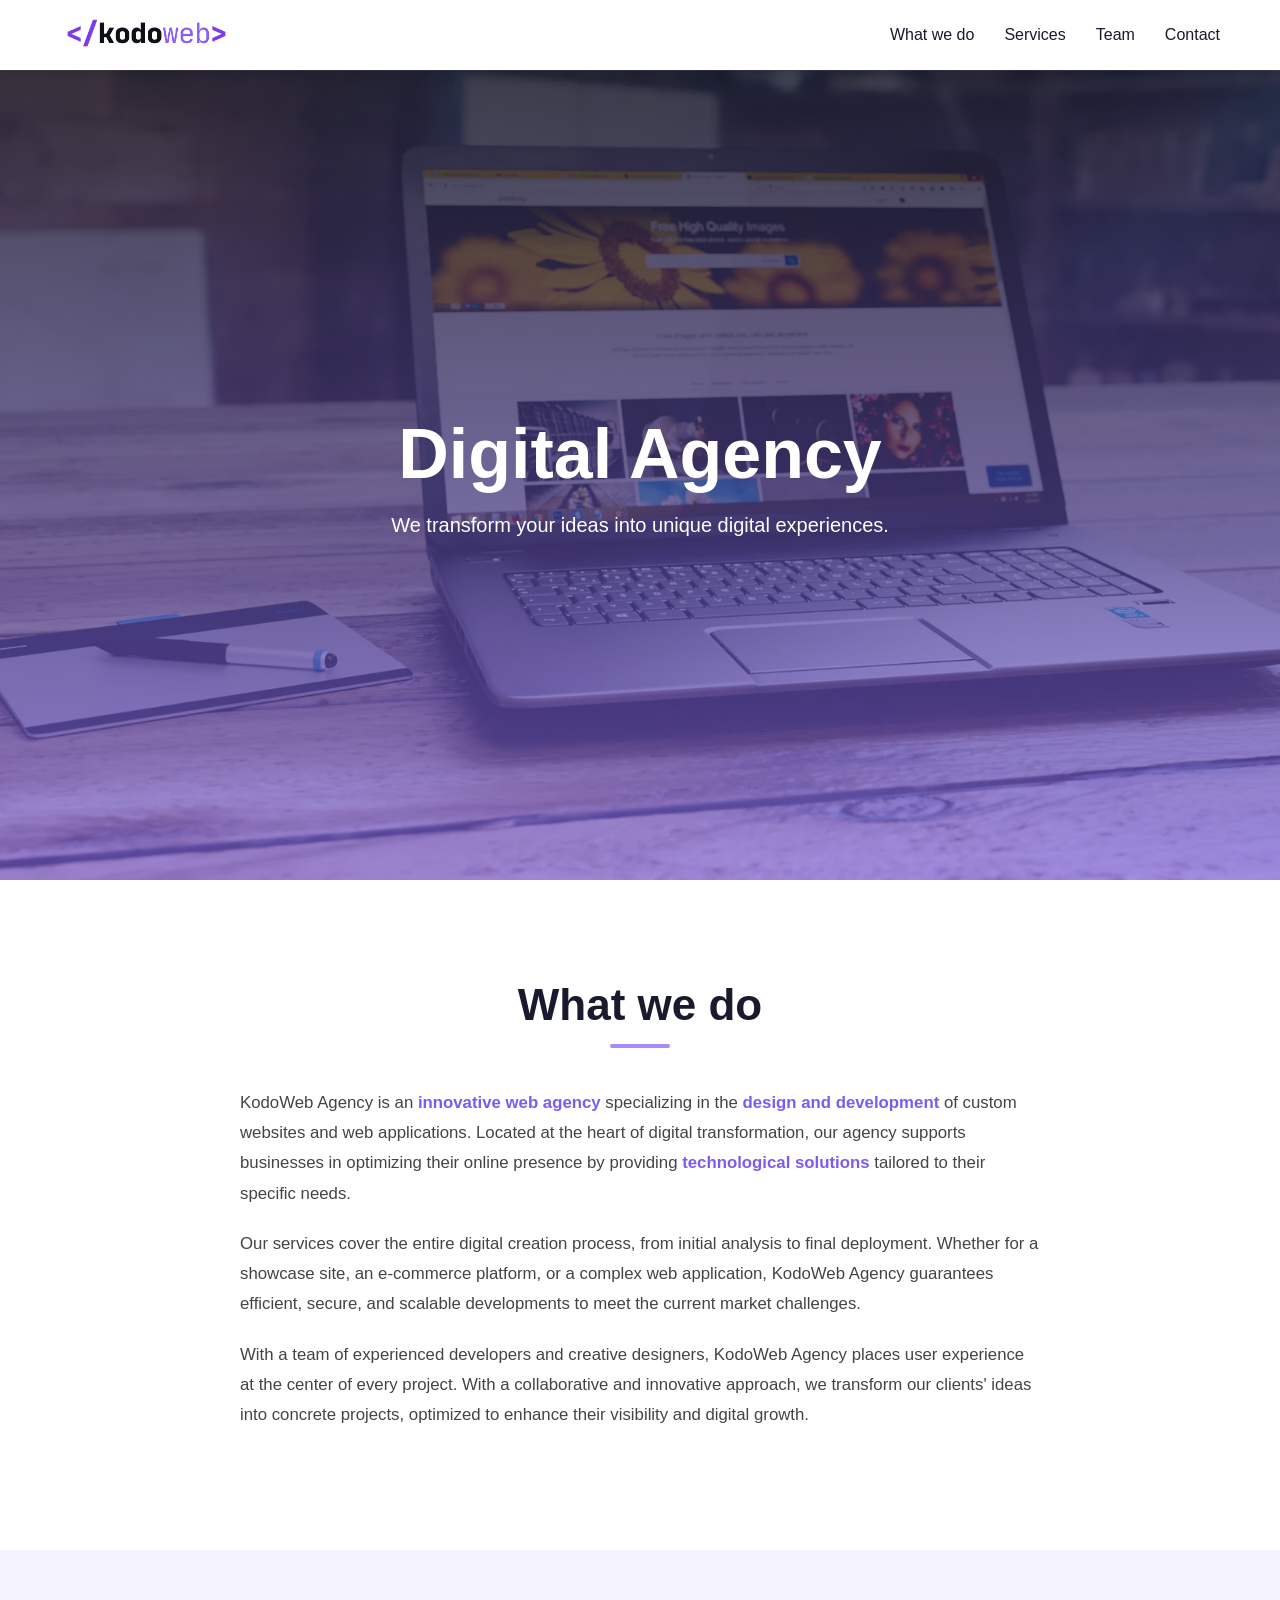
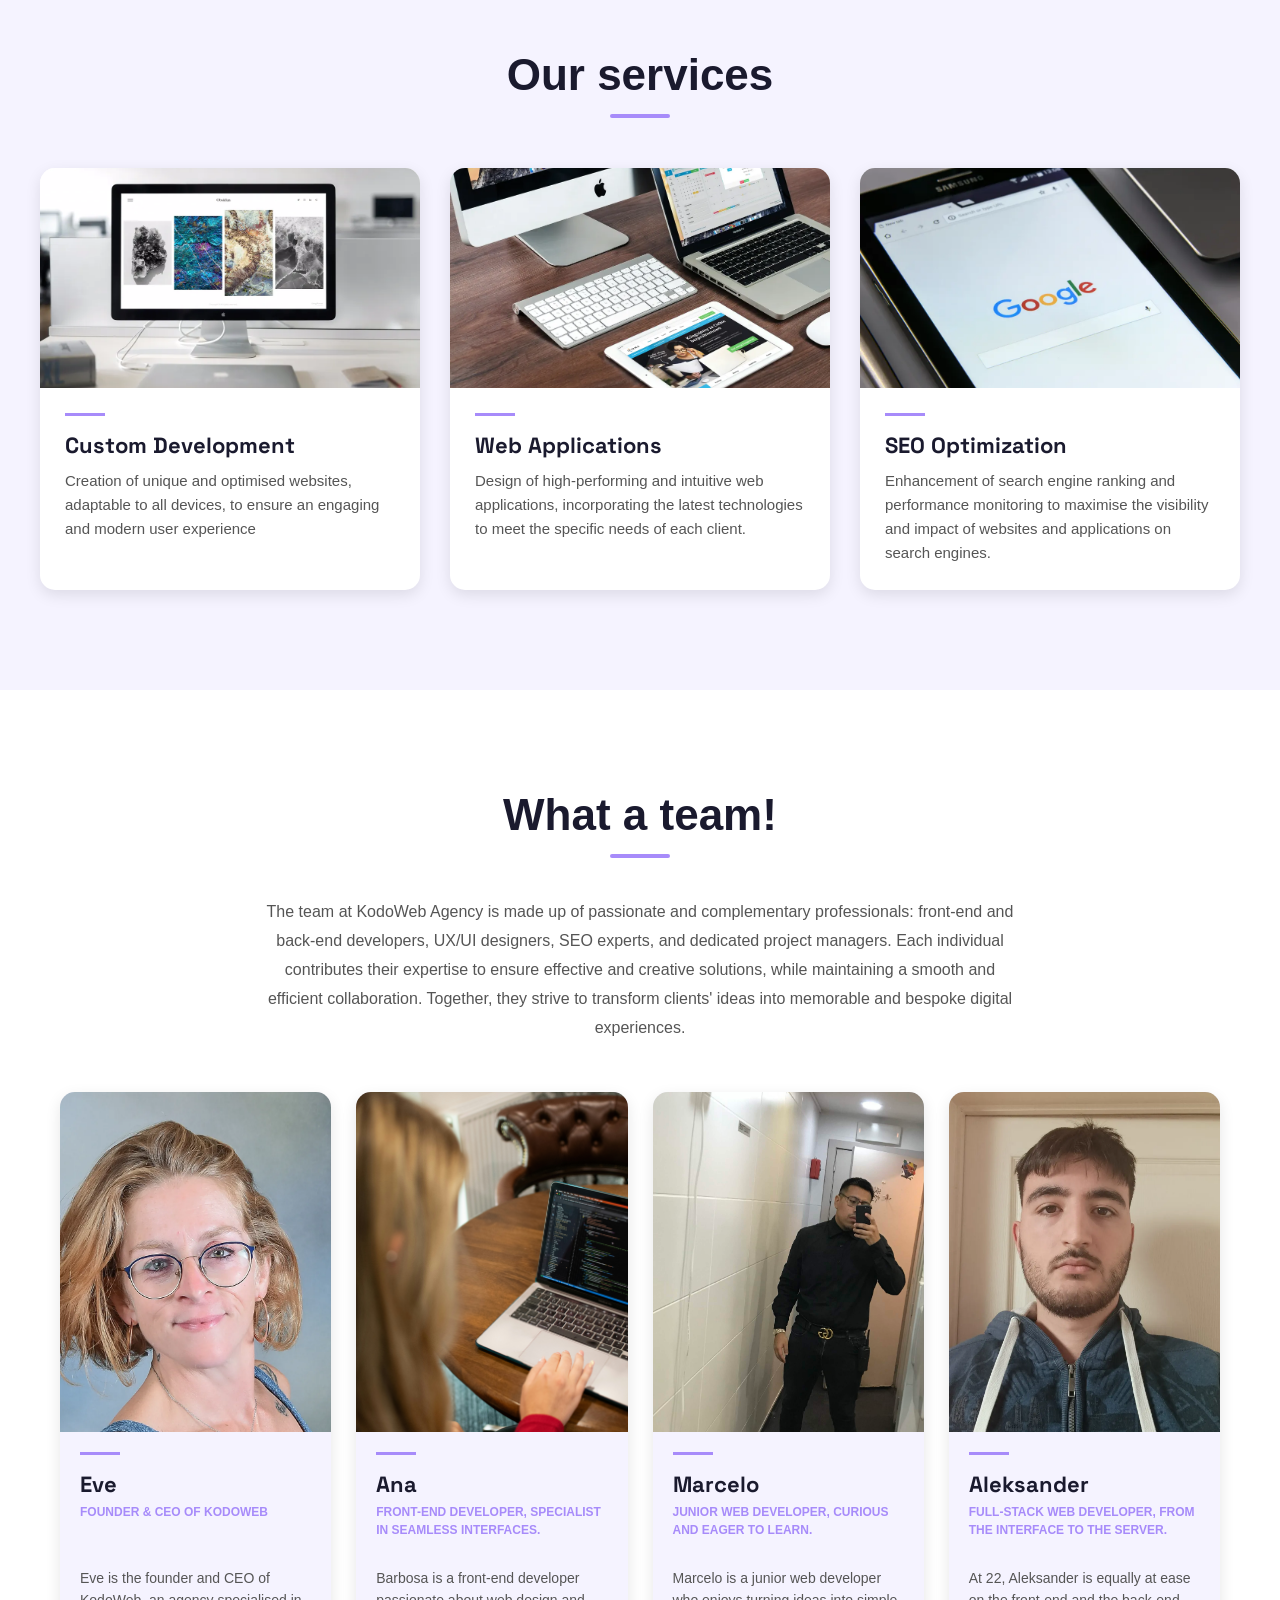
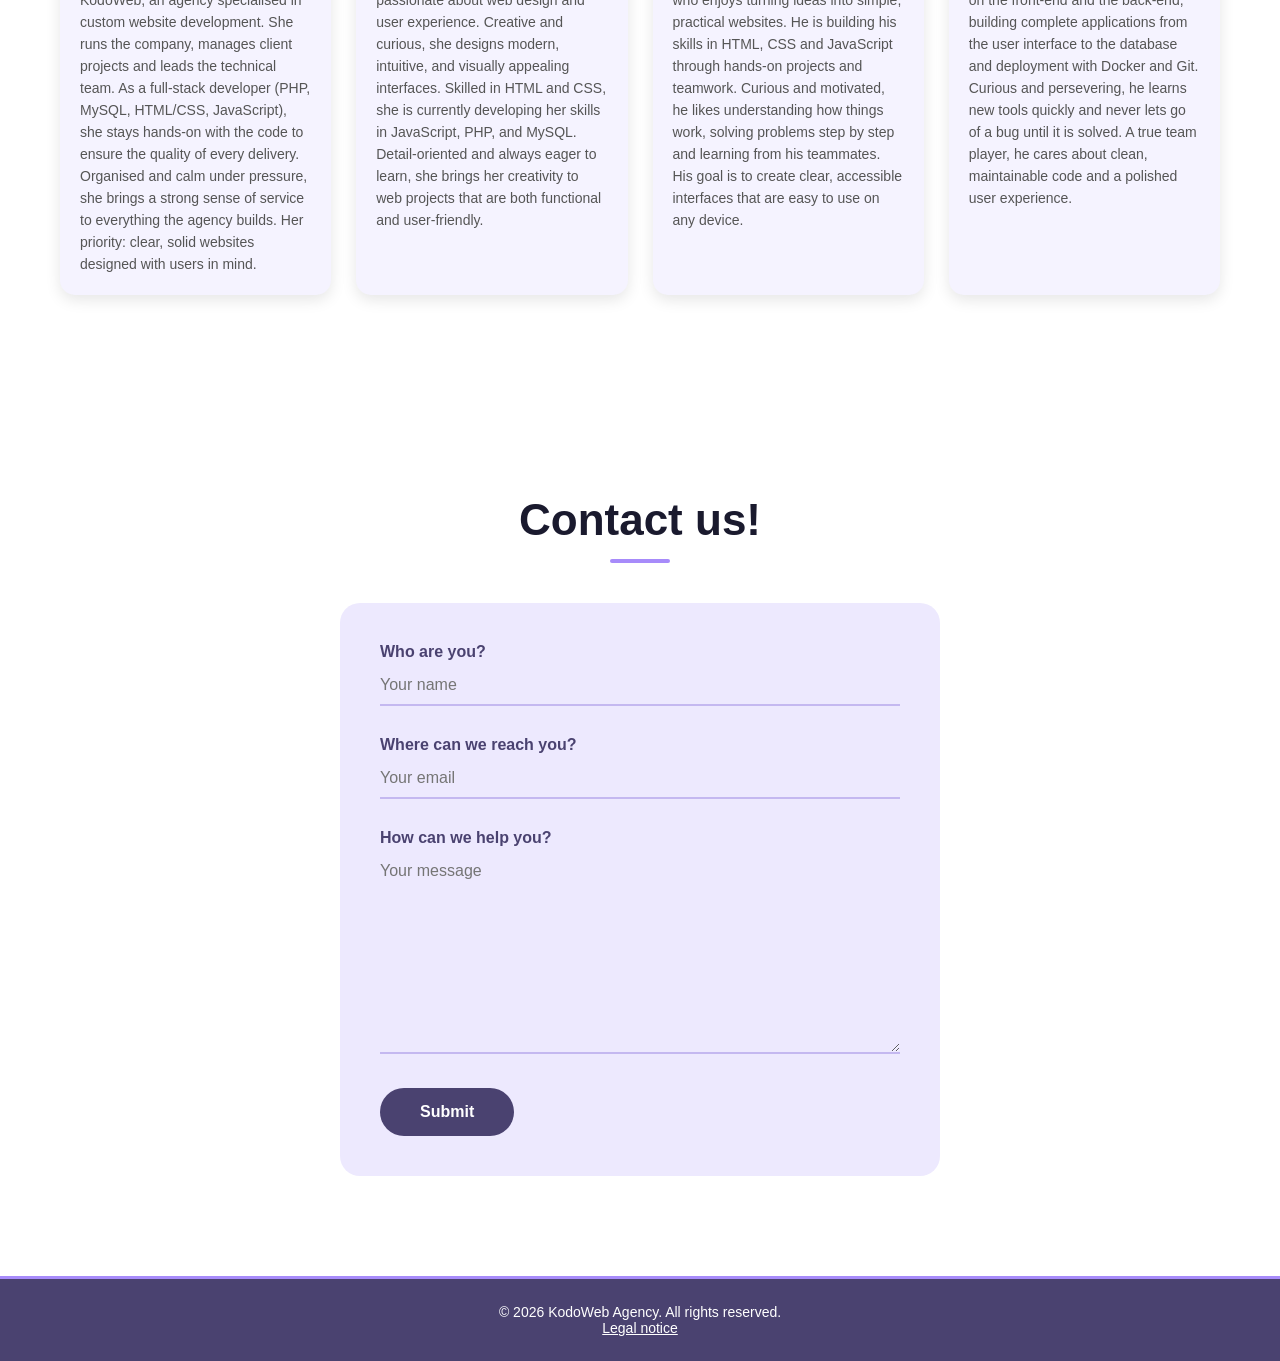
<file: index.html>
<!DOCTYPE html>
<html lang="en">
  <head>
    <meta charset="UTF-8">
    <meta name="viewport" content="width=device-width, initial-scale=1.0">

    <title>KodoWeb Agency – Custom websites, web apps & SEO</title>
    <meta name="description" content="KodoWeb Agency designs custom websites and web applications, and boosts your online visibility with SEO. Turn your ideas into unique digital experiences.">
    <meta property="og:type" content="website">
    <meta property="og:title" content="KodoWeb Agency – Custom websites, web apps & SEO">
    <meta property="og:description" content="KodoWeb Agency designs custom websites and web applications, and boosts your online visibility with SEO. Turn your ideas into unique digital experiences.">
    <meta property="og:image" content="assets/img/misc/hero.webp">

    <link rel="preconnect" href="https://fonts.googleapis.com">
    <link rel="preconnect" href="https://fonts.gstatic.com" crossorigin>
    <link href="https://fonts.googleapis.com/css2?family=Open+Sans:ital,wght@0,300..800;1,300..800&family=Space+Grotesk:wght@300..700&display=swap" rel="stylesheet">
    <link rel="stylesheet" href="assets/css/variables.css">
    <link rel="stylesheet" href="assets/css/header.css">
    <link rel="stylesheet" href="assets/css/hero.css">
    <link rel="stylesheet" href="assets/css/aboutus.css">
    <link rel="stylesheet" href="assets/css/services.css">
    <link rel="stylesheet" href="assets/css/equipe.css">
    <link rel="stylesheet" href="assets/css/contact.css">
    <link rel="stylesheet" href="assets/css/footer.css">
  </head>
  <body>
    <header>
      <nav class="container">
        <a href="#home" class="logo">
         <img src="assets/img/logo/kodoweb-logo-transparent-pour-fond-clair.png" alt="KodoWeb Agency" width="360" height="138">
        </a>

        <ul class="nav-links" id="main-menu">
          <li><a href="#about"><span>What we do</span></a></li>
          <li><a href="#services"><span>Services</span></a></li>
          <li><a href="#team"><span>Team</span></a></li>
          <li><a href="#contact"><span>Contact</span></a></li>
        </ul>
        
        <button class="burger" type="button" aria-label="Menu" aria-controls="main-menu" aria-expanded="false">
          <span></span>
          <span></span>
          <span></span>
        </button>
      </nav>
    </header>
    
    <main>
      <section id="home" class="hero">
        <h1><span>Digital Agency</span></h1>
        <p>We transform your ideas into unique digital experiences.</p>
        <div class="overlay"></div>
      </section>
  
      <section id="about" class="section about container">
        <h2>What we do</h2>
  
        <p> KodoWeb Agency is an <strong>innovative web agency</strong> specializing in the <strong>design and development</strong> of custom websites and web applications. Located at the heart of digital transformation, our agency supports businesses in optimizing their online presence by providing <strong>technological solutions</strong> tailored to their specific needs.</p>
        <p>Our services cover the entire digital creation process, from initial analysis to final deployment. Whether for a showcase site, an e-commerce platform, or a complex web application, KodoWeb Agency guarantees efficient, secure, and scalable developments to meet the current market challenges.</p>
        <p>With a team of experienced developers and creative designers, KodoWeb Agency places user experience at the center of every project. With a collaborative and innovative approach, we transform our clients' ideas into concrete projects, optimized to enhance their visibility and digital growth.</p>
      </section>
  
      <section id="services" class="section services container">
        <h2>Our services</h2>
  
        <div class="service-cards">
          <div class="card">
            <img src="./assets/img/services/websites.webp" alt="Desktop screen showing four photos of geode interiors" width="1000" height="656" loading="lazy">
  
            <div class="card-content">
              <h3>Custom Development</h3>
              <p>Creation of unique and optimised websites, adaptable to all devices, to ensure an engaging and modern user experience</p>
            </div>
          </div>
  
          <div class="card">
            <img src="./assets/img/services/applications.webp" alt="A computer, a laptop and a tablet displaying various websites" width="1000" height="664" loading="lazy">
            
            <div class="card-content">
              <h3>Web Applications</h3>
              <p>Design of high-performing and intuitive web applications, incorporating the latest technologies to meet the specific needs of each client.</p>
            </div>
          </div>
  
          <div class="card">
            <img src="./assets/img/services/seo.webp" alt="Tablet on a table showing a search engine" width="1000" height="668" loading="lazy">
  
            <div class="card-content">
              <h3>SEO Optimization</h3>
              <p>Enhancement of search engine ranking and performance monitoring to maximise the visibility and impact of websites and applications on search engines.</p>
            </div>
          </div>
        </div>
      </section>
  
      <section id="team" class="section team container">
        <h2>What a team!</h2>
        
        <p class="intro">The team at KodoWeb Agency is made up of passionate and complementary professionals: front-end and back-end developers, UX/UI designers, SEO experts, and dedicated project managers. Each individual contributes their expertise to ensure effective and creative solutions, while maintaining a smooth and efficient collaboration. Together, they strive to transform clients' ideas into memorable and bespoke digital experiences.</p>

        <div class="team-cards">
          <div class="card">
           <img src="./assets/img/equipe/eve.webp" alt="Blonde woman with glasses and a bob haircut, dressed in blue" width="1000" height="1500" loading="lazy">
  
            <div class="card-content">
              <h3>Eve</h3>
              <p class="card-intro">Founder & CEO of KodoWeb</p>
              <p>Eve is the founder and CEO of KodoWeb, an agency specialised in custom website development. She runs the company, manages client projects and leads the technical team. As a full-stack developer (PHP, MySQL, HTML/CSS, JavaScript), she stays hands-on with the code to ensure the quality of every delivery. Organised and calm under pressure, she brings a strong sense of service to everything the agency builds. Her priority: clear, solid websites designed with users in mind.</p>
            </div>
          </div>
  
          <div class="card">
            <img src="./assets/img/equipe/ana.webp" alt="My workspace as a web developer" width="1000" height="1500" loading="lazy">
  
            <div class="card-content">
              <h3>Ana</h3>
              <p class="card-intro">Front-End Developer, specialist in seamless interfaces.</p>
              <p>Barbosa is a front-end developer passionate about web design and user experience. Creative and curious, she designs modern, intuitive, and visually appealing interfaces. Skilled in HTML and CSS, she is currently developing her skills in JavaScript, PHP, and MySQL. Detail-oriented and always eager to learn, she brings her creativity to web projects that are both functional and user-friendly.</p>
            </div>
          </div>
  
          <div class="card">
            <img class="marcelo-photo" src="./assets/img/equipe/marcelo.jpg" alt="Marcelo wearing glasses and a black shirt, taking a mirror selfie " width="1626" height="3840" loading="lazy">
  
            <div class="card-content">
              <h3>Marcelo</h3>
              <p class="card-intro">Junior Web Developer, curious and eager to learn.</p>
              <p>Marcelo is a junior web developer who enjoys turning ideas into simple, practical websites. He is building his skills in HTML, CSS and JavaScript through hands-on projects and teamwork. Curious and motivated, he likes understanding how things work, solving problems step by step and learning from his teammates. His goal is to create clear, accessible interfaces that are easy to use on any device.</p>
            </div>
          </div>

          <div class="card">
            <img src="./assets/img/equipe/aleksander.webp" alt="Young man with short dark hair and a beard, wearing a navy blue hoodie, looking at the camera" width="1000" height="1500" loading="lazy">

            <div class="card-content">
              <h3>Aleksander</h3>
              <p class="card-intro">Full-Stack Web Developer, from the interface to the server.</p>
              <p>At 22, Aleksander is equally at ease on the front-end and the back-end, building complete applications from the user interface to the database and deployment with Docker and Git. Curious and persevering, he learns new tools quickly and never lets go of a bug until it is solved. A true team player, he cares about clean, maintainable code and a polished user experience.</p>
            </div>
          </div>
        </div>
      </section>
  
      <section id="contact" class="section contact">
        <h2>Contact us!</h2>
  
        <span class="status"></span>
  
        <form id="contact-form" action="mail.php" method="POST">
          <div class="form-group">
            <label for="name">Who are you?</label>
            <input type="text" id="name" name="name" placeholder="Your name" required>
          </div>
          
          <div class="form-group">
            <label for="email">Where can we reach you?</label>
            <input type="email" id="email" name="email" placeholder="Your email" required>
          </div>
  
          <div class="form-group">
            <label for="message">How can we help you?</label>
            <textarea id="message" name="message" placeholder="Your message" rows="10" required></textarea>
          </div>
          
          <button id="form-trigger" type="submit">Submit</button>
        </form>
      </section>
    </main>

    <footer>
      <p>&copy; <span id="year">2026</span> KodoWeb Agency. All rights reserved.</p>
      <p><a href="legal.html">Legal notice</a></p>
    </footer>

    <script src="assets/js/menu.js"></script>
    <script src="assets/js/scripts.js"></script>
  </body>
</html>
</file>
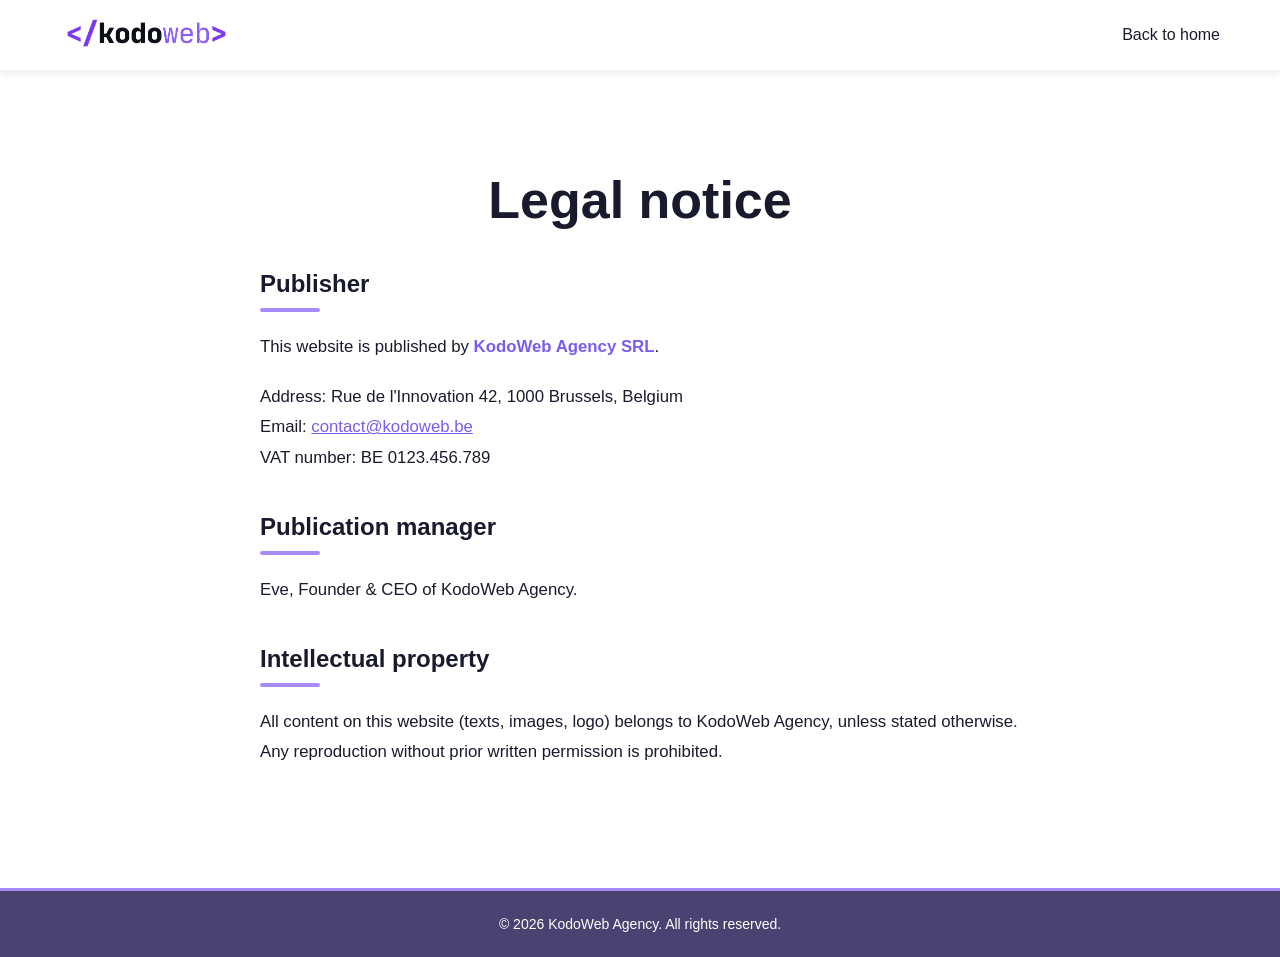
<file: legal.html>
<!DOCTYPE html>
<html lang="en">
  <head>
    <meta charset="UTF-8">
    <meta name="viewport" content="width=device-width, initial-scale=1.0">

    <title>Legal notice – KodoWeb Agency</title>
    <meta name="description" content="Legal notice of KodoWeb Agency: publisher, address, contact and VAT number.">

    <link rel="preconnect" href="https://fonts.googleapis.com">
    <link rel="preconnect" href="https://fonts.gstatic.com" crossorigin>
    <link href="https://fonts.googleapis.com/css2?family=Open+Sans:ital,wght@0,300..800;1,300..800&family=Space+Grotesk:wght@300..700&display=swap" rel="stylesheet">
    <link rel="stylesheet" href="assets/css/variables.css">
    <link rel="stylesheet" href="assets/css/header.css">
    <link rel="stylesheet" href="assets/css/aboutus.css">
    <link rel="stylesheet" href="assets/css/legal.css">
    <link rel="stylesheet" href="assets/css/footer.css">
  </head>
  <body>
    <header>
      <nav class="container">
        <a href="index.html" class="logo">
          <img src="assets/img/logo/kodoweb-logo-transparent-pour-fond-clair.png" alt="KodoWeb Agency" width="360" height="138">
        </a>

        <a href="index.html" class="back-home">Back to home</a>
      </nav>
    </header>

    <main>
      <section class="section legal">
        <h1>Legal notice</h1>

        <h2>Publisher</h2>
        <p>This website is published by <strong>KodoWeb Agency SRL</strong>.</p>
        <p>
          Address: Rue de l'Innovation 42, 1000 Brussels, Belgium<br>
          Email: <a href="mailto:contact@kodoweb.be">contact@kodoweb.be</a><br>
          VAT number: BE 0123.456.789
        </p>

        <h2>Publication manager</h2>
        <p>Eve, Founder &amp; CEO of KodoWeb Agency.</p>

        <h2>Intellectual property</h2>
        <p>All content on this website (texts, images, logo) belongs to KodoWeb Agency, unless stated otherwise. Any reproduction without prior written permission is prohibited.</p>
      </section>
    </main>

    <footer>
      <p>&copy; 2026 KodoWeb Agency. All rights reserved.</p>
    </footer>
  </body>
</html>
</file>
<file: assets/css/variables.css>
:root {
  --violet: #a78bfa;
  --violet-fonce: #7c5cf0;
  --texte: #1a1a2e;
  --fond: #ffffff;
<<<<<<< HEAD
=======
  --font-titre: "Space Grotesk", sans-serif;
  --espace-bloc: 40px;
  --espace-texte: 20px;
>>>>>>> b21867c0ea13070076eceabf83404967bf514f05
}
</file>
<file: assets/css/header.css>
* {
  margin: 0;
  padding: 0;
  box-sizing: border-box;
}
html {
  scroll-behavior: smooth;
  scroll-padding-top: 80px;
}
body {
  font-family: "Segoe UI", sans-serif;
  color: var(--texte);
  background-color: var(--fond);
}
header {
  position: sticky;
  top: 0;
  z-index: 100;
  background-color: var(--fond);
  box-shadow: 0 2px 10px rgba(0, 0, 0, 0.1);
}
.container {
  max-width: 1200px;
  margin: auto;
  padding: 0 20px;
}
nav {
  position: relative;
  display: flex;
  justify-content: space-between;
  align-items: center;
  height: 70px;
}
.logo img {
  display: block;
  height: 40px;
  width: auto;
}
/* menu */
.nav-links {
  display: flex;
  gap: 30px;
  list-style: none;
}
.nav-links a {
  text-decoration: none;
  color: var(--texte);
  font-weight: 500;
  transition: color 0.3s;
}
.nav-links a:hover,
.nav-links a:focus-visible {
  color: var(--violet);
}
/* ligne violette sous le mot : elle se dessine du début à la fin du mot.
   Elle est sur le span (et pas sur le lien) pour faire la largeur du mot,
   même en mobile où le lien prend toute la ligne */
.nav-links a span {
  position: relative;
}
.nav-links a span::after {
  content: "";
  position: absolute;
  left: 0;
  bottom: -4px;
  width: 100%;
  height: 2px;
  background-color: var(--violet);
  transform: scaleX(0);
  transform-origin: left;
  transition: transform 0.3s ease;
}
.nav-links a:hover span::after,
.nav-links a:focus-visible span::after {
  transform: scaleX(1);
}
/* menu burger */
.burger {
  display: none;
  background: none;
  border: none;
  cursor: pointer;
}
.burger span {
  display: block;
  width: 25px;
  height: 3px;
  margin: 5px 0;
  background-color: var(--texte);
}

@media (max-width: 768px) {
  .burger {
    display: block;
  }

  .nav-links {
    display: none;
    position: absolute;
    top: 70px;
    left: 0;
    width: 100%;
    flex-direction: column;
    gap: 0;
    background-color: var(--fond);
  }

  .nav-links.open {
    display: flex;
  }

  .nav-links li {
    border-top: 1px solid #eee;
  }

  .nav-links a {
    display: block;
    padding: 15px 20px;
  }
}
</file>
<file: assets/css/hero.css>
/* hero */
.hero {
  display: flex;
  flex-direction: column;
  justify-content: center;
  align-items: center;
  min-height: 90vh;
  padding: 40px 20px;
  text-align: center;
  color: white;
  /* un degradé violet par dessus la photo */
  background-image: linear-gradient(rgba(26, 26, 46, 0.8), rgba(124, 92, 240, 0.6)), url('../img/misc/hero.webp');
  background-size: cover;
  background-position: center;
}

.hero h1 {
  margin-bottom: 20px;
  font-size: 70px;
  font-weight: bold;
}

.hero p {
  max-width: 600px;
  font-size: 20px;
}

@media (max-width: 768px) {
  .hero h1 {
    font-size: 40px;
  }

  .hero p {
    font-size: 18px;
  }
}
</file>
<file: assets/css/aboutus.css>
.section {
  padding: 100px 20px;
}
.section h2 {
  font-size: clamp(2rem, 4vw, 2.75rem);
  margin-bottom: 40px;
  text-align: center;
}
.section h2::after {
  content: "";
  display: block;
  width: 60px;
  height: 4px;
  background: var(--violet);
  border-radius: 4px;
  margin: 14px auto 0;
}
.about p {
  max-width: 800px;  
  margin: 0 auto 20px;
  line-height: 1.8;
  font-size: 1.05rem;
  color: #444;
}
.about strong {
  color: var(--violet-fonce);
  font-weight: 600;
}
</file>
<file: assets/css/services.css>
.services {
  max-width: none;
  background-color: #f5f3ff;
}
.service-cards {
  display: grid;
  grid-template-columns: repeat(3, 1fr);
  gap: 30px;
  max-width: 1200px;
  margin: 50px auto 0;
}
.services .card {
  background-color: white;
  border-radius: 15px;
  overflow: hidden;
  box-shadow: 0 5px 15px rgba(0, 0, 0, 0.1);
  transition: 0.3s;
}
.services .card:hover {
  transform: translateY(-10px);
}
.services .card img {
  display: block;
  width: 100%;
  height: 220px;
  object-fit: cover;
}
.services .card-content {
  padding: 25px;
}
.services .card-content::before {
  content: "";
  display: block;
  width: 40px;
  height: 3px;
  margin-bottom: 15px;
  background-color: var(--violet);
}
.services .card h3 {
  margin-bottom: 10px;
  font-family: "Space Grotesk", sans-serif;
  font-size: 22px;
  color: #1a1a2e;
}
.services .card p {
  font-size: 15px;
  line-height: 1.6;
  color: #555;
}

@media (max-width: 768px) {
  .section {
    padding: 70px 20px;
  }

  .service-cards {
    grid-template-columns: 1fr;
  }
}
</file>
<file: assets/css/equipe.css>
/* equipe */
.team {
  background-color: white;
}

.team .intro {
  max-width: 750px;
  margin: 0 auto;
  text-align: center;
  line-height: 1.8;
  color: #555;
}
.team-cards {
  display: grid;
  grid-template-columns: repeat(4, 1fr);
  gap: 25px;
  width: 100%;
  max-width: 1200px;
  margin: 50px auto 0;
}

.team .card {
  background-color: #f5f3ff;
  border-radius: 15px;
  overflow: hidden;
  box-shadow: 0 5px 15px rgba(0, 0, 0, 0.1);
  transition: 0.3s;
}

.team .card:hover {
  transform: translateY(-5px);
  box-shadow: 0 10px 25px rgba(139, 92, 246, 0.2);
}

.team .card img {
  display: block;
  width: 100%;
  height: 340px;
  object-fit: cover;
  object-position: center;
}

/* la photo de Marcelo est cadrée plus bas */
.team .card img[src*="marcelo"] {
  object-position: center 35%;
}

.team .card-content {
  padding: 20px;
}

/* petit trait violet */
.team .card-content::before {
  content: "";
  display: block;
  width: 40px;
  height: 3px;
  margin-bottom: 15px;
  background-color: var(--violet);
}

.team .card h3 {
  margin-bottom: 5px;
  font-family: "Space Grotesk", sans-serif;
  font-size: 22px;
  color: #1a1a2e;
}

.team .card p {
  font-size: 14px;
  line-height: 22px;
  color: #555;
}

/* le poste prend toujours la meme place pour que les textes soient alignés */
.team .card .card-intro {
  min-height: 54px;
  margin-bottom: 10px;
  font-size: 12px;
  line-height: 18px;
  font-weight: bold;
  text-transform: uppercase;
  color: var(--violet);
}

@media (max-width: 1100px) {
  .team-cards {
    grid-template-columns: repeat(2, 1fr);
  }
}
@media (max-width: 600px) {
  .team-cards {
    grid-template-columns: 1fr;
  }
}
</file>
<file: assets/css/contact.css>
.contact {
  background-color: white;
}
#contact-form {
  max-width: 600px;
  margin: auto;
  padding: 40px;
  background-color: #ede9fe;
  border-radius: 20px;
}
.form-group {
  margin-bottom: 30px;
}
label {
  display: block;
  margin-bottom: 5px;
  color: #4a4270;
  font-weight: bold;
}
input, textarea {
  width: 100%;
  padding: 10px 0;
  font-family: inherit;
  font-size: 16px;
  background-color: transparent;
  border: none;
  border-bottom: 2px solid #c4b8f0;
}
input:focus, textarea:focus {
  outline: none;
  border-bottom: 2px solid var(--violet);
}
#form-trigger {
  padding: 15px 40px;
  font-size: 16px;
  font-weight: bold;
  color: white;
  background-color: #4a4270;
  border: none;
  border-radius: 50px;
  cursor: pointer;
}
#form-trigger:hover {
  background-color: var(--violet);
}
.status {
  display: block;
  margin-bottom: 20px;
  text-align: center;
}
.success {
  color: green;
}
.error {
  color: red;
}

@media (max-width: 600px) {
  #contact-form {
    padding: 25px;
  }

  #form-trigger {
    width: 100%;
  }
}
</file>
<file: assets/css/footer.css>
footer {
  padding: 25px;
  background-color: #4a4270;
  border-top: 3px solid var(--violet);
  text-align: center;
<<<<<<< HEAD
=======
}
footer p {
  color: white;
  font-size: 14px;
}
footer a {
  color: white;
}
footer a:hover {
  color: var(--violet);
>>>>>>> b21867c0ea13070076eceabf83404967bf514f05
}
footer p {
  color: white;
  font-size: 14px;
}
</file>
<file: assets/css/legal.css>
.back-home {
  text-decoration: none;
  color: var(--texte);
  font-weight: 500;
}
.back-home:hover {
  color: var(--violet);
  text-decoration: underline;
}
.legal {
  max-width: 800px;
  margin: 0 auto;
}
.legal h1 {
  font-family: var(--font-titre);
  font-size: clamp(2.25rem, 5vw, 3.25rem);
  margin-bottom: var(--espace-bloc);
  text-align: center;
}
.legal h2 {
  font-size: 1.5rem;
  margin: var(--espace-bloc) 0 var(--espace-texte);
  text-align: left;
}
.legal h2::after {
  margin: 10px 0 0;
}
.legal p {
  margin-bottom: var(--espace-texte);
  line-height: 1.8;
  font-size: 1.05rem;
  color: var(--texte);
}
.legal strong {
  color: var(--violet-fonce);
  font-weight: 600;
}
.legal a {
  color: var(--violet-fonce);
}
</file>
